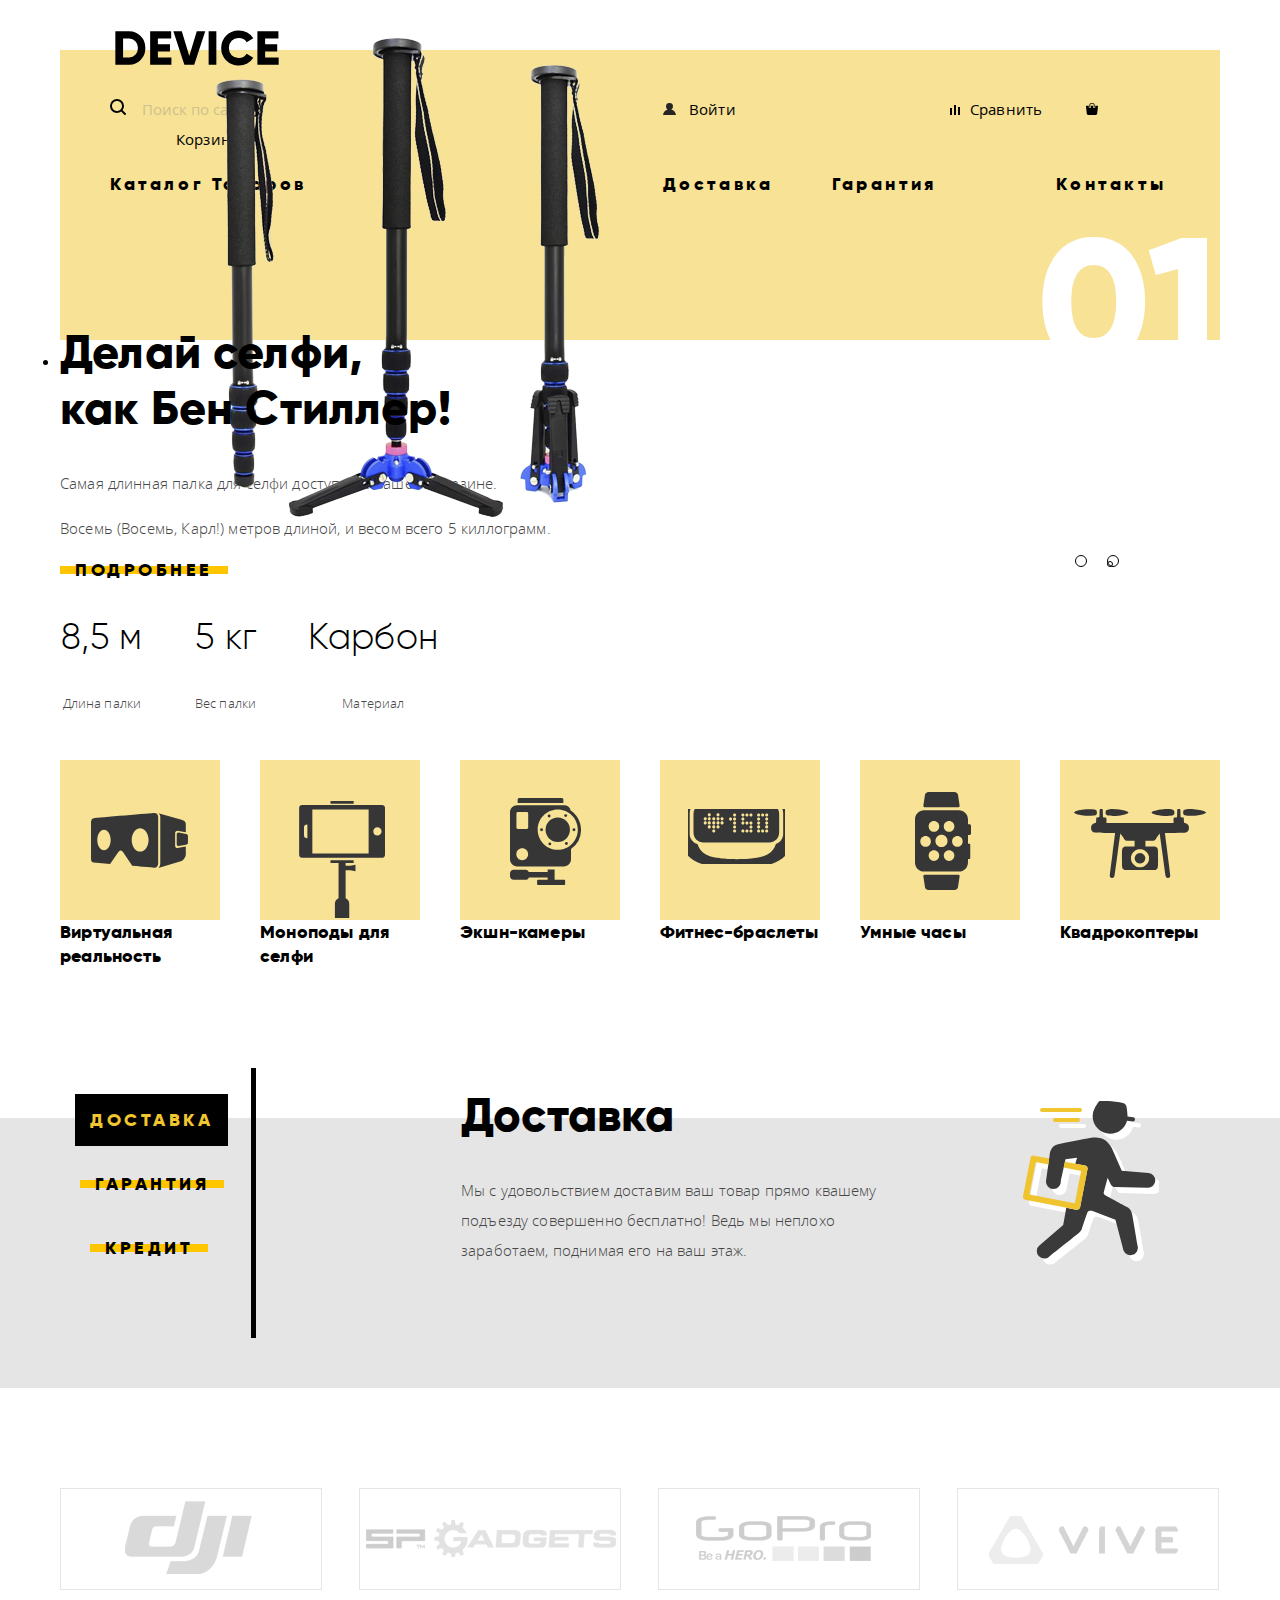
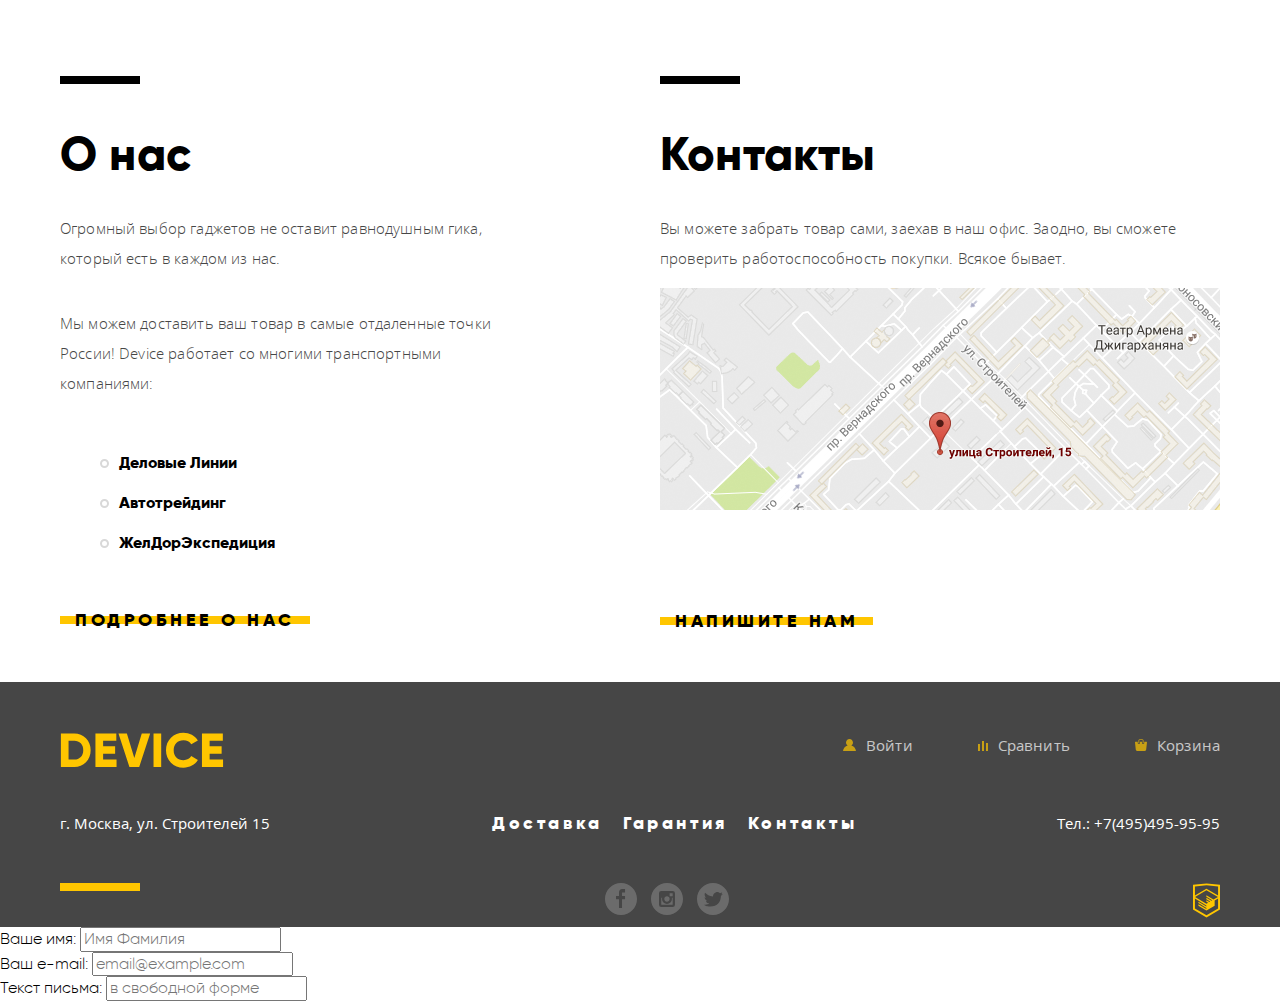
<file: index.html>
<!DOCTYPE html>
<html lang="ru">

<head>
  <meta charset="utf-8">
  <title>HTML Academy: Девайс</title>
  <link href="css/normalize.css" rel="stylesheet">
  <link rel="stylesheet" href="css/style.css">
</head>

<body>

  <header class="header">
    <nav class="head">

      <img src="img/logo-device.svg" class="logo-header" alt="Device логотип" width="164" height="36">

      <section class="header-main">
        <h2 class="vissually-hidden">меню шапки</h2>
        <form class="search-form" method="post" action="search">
          <label for="appointment-search" class="user search"></label>
          <input id="appointment-search" type="text" name="search" value="" placeholder="Поиск по сайту">
        </form>

        <div class="header-user">
          <a class="user header-login" href="#">Войти</a>
          <a class="user header-compare" href="compare.html">Сравнить</a>
          <a class="user header-cart" href="cart.html">Корзина</a>
        </div>
      </section>
      <div class="section-links">
        <ul class="header-info">
          <li><a class="link catalog" href="catalog.html">Каталог Товаров</a></li>
          <li><a class="link header-delivery" href="delivery.html">Доставка</a></li>
          <li><a class="link header-warranty" href="warranty.html">Гарантия</a></li>
          <li><a class="link header-contacts" href="contacts.html">Контакты</a></li>
        </ul>
        <!--
        <ul class="links-item">
          <li><a class="item" href="inner.html">Виртуальная реальность</a></li>
          <li><a class="item item-current" href="inner.html">Моноподы для селфи</a></li>
          <li><a class="item" href="inner.html">Экшн-камеры</a></li>
          <li><a class="item" href="inner.html">Фитнес-браслеты</a></li>
          <li><a class="item" href="inner.html">Умные-часы</a></li>
          <li><a class="item" href="inner.html">Квадрокоптеры</a></li>
        </ul>
      -->
      </div>
    </nav>
  </header>


  <main class="main index">
    <section class="main-content">
      <div class="device-container">
        <h2 class="visually-hidden">устройства</h2>
        <input class="visually-hidden" type="radio" id="monopod" name="switch" checked>
        <input class="visually-hidden" type="radio" id="bracelet" name="switch">
        <input class="visually-hidden" type="radio" id="drone" name="switch">
        <div class="controls-slide">
          <label class="controls-item controls-item--1" for="monopod">Первый</label>
          <label class="controls-item controls-item--2" for="bracelet">Второй</label>
          <label class="controls-item controls-item--3" for="drone">Третий</label>
        </div>
        <ul class="device-sliders">
          <li class="device-item monopod-block">
            <span class="number">
              01
            </span>
            <img class="monopod-slider painting" src="img/slider-1.png" alt="селфи палка" width="384" height="486">

            <div class="specification">
              <h1>Делай селфи,
                <br>
                как Бен Стиллер!</h1>
              <p>Самая длинная палка для селфи доступна в нашем магазине.</p>
              <p>Восемь (Восемь, Карл!) метров длиной, и весом всего 5 киллограмм.</p>
              <a class="link-info" href="#">подробнее</a>
              <table>
                <tr class="settings">
                  <td>8,5 м</td>
                  <td>5 кг</td>
                  <td>Карбон</td>
                </tr>
                <tr class="settings">
                  <th>Длина палки</th>
                  <th>Вес палки</th>
                  <th>Материал</th>
                </tr>
              </table>
            </div>
          </li>
      </div>
    </section>
    <!--
          <li class="device-item bracelet-block">
            <span class="number">
              02
            </span>
            <img class="bracelet-slider painting" src="img/slider-2.png" alt="браслет" width="345" height="485">
            <div class="specification">
              <h1>Худеем
                <br>
                правильно</h1>
              <p>Мотивирующие фитнес-браслеты помогут найти в себе силы</p>
              <p>не пропускать занятия и соблюдать диету.</p>
              <a class="link-info" href="#">подробнее</a>
              <table>
                <tr class="settings">
                  <td>48 часов</td>
                </tr>
                <tr class="settings">
                  <th>без перезарядки</th>
                </tr>
              </table>
            </div>
          </li>

          <li class="device-item drone-block">
            <span class="number">
              03
            </span>
            <img class="drone-slider painting" src="img/slider-3.png" alt="браслет" width="526" height="334"> mf
            <div class="specification">
              <h1>Порхает как бабочка,
                <br>
                жалит как пчела</h1>
              <p>Это обычный, на первый взгляд, квадрокоптер оснащен</p>
              <p>мощным лазером, замаскированным под стандартную камеру.</p>
              <a class="link-info" href="#">подробнее</a>
              <table>
                <tr class="settings">
                  <td>800 м</td>
                  <td>50 м</td>
                </tr>
                <tr class="settings">
                  <th>дальность полета</th>
                  <th>радиус поражения</th>
                </tr>
              </table>
            </div>
          </li>
        </ul>
      </div>
    </section>
  -->

    <div class="catalog-sections">
      <a class="link virt" href="#">Виртуальная реальность</a>
      <a class="link monopod" href="#">Моноподы для селфи</a>
      <a class="link camera" href="#">Экшн-камеры</a>
      <a class="link bracelet" href="#">Фитнес-браслеты</a>
      <a class="link clock" href="#">Умные часы</a>
      <a class="link drone" href="#">Квадрокоптеры</a>
    </div>

    <section class="slider">
      <div class="container">
        <input class="visually-hidden" type="radio" id="delivery" name="toggle" checked>
        <input class="visually-hidden" type="radio" id="warranty" name="toggle">
        <input class="visually-hidden" type="radio" id="credit" name="toggle">
        <div class="slider-controls">
          <label class="link-info slider-controls-item--1" for="delivery">Доставка</label>
          <label class="link-info slider-controls-item--2" for="warranty">Гарантия</label>
          <label class="link-info slider-controls-item--3" for="credit">Кредит</label>
        </div>
        <ul class="slider-list">
          <li class="slider-item slide-delivery">
            <h1>Доставка</h1>
            <p>Мы с удовольствием доставим ваш товар прямо квашему подъезду совершенно бесплатно!
              Ведь мы неплохо заработаем, поднимая его на ваш этаж.</p>
          </li>
          <li class="slider-item slide-warranty">
            <h1>Гарантия</h1>
            <p>Если из-за возгорания купленного у нас товара у вас сгорит дом — не переживайте, мы выдадим вам новый. 
              Товар, не дом, конечно же.</p>
          </li>
          <li class="slider-item slide-credit">
            <h1>Кредит</h1>
            <p>Залезть в долговую яму стало проще! Кредитные консультанты подберут для вас наиболее выгодные 
              условия кредита. Выгодные для нашего банка, разумеется.</p>
          </li>
        </ul>
      </div>
    </section>

    <div class="partners">
      <a href="#"><img class="label dji" src="img/dji.png" alt="DJI" width="260" height="100"></a>
      <a href="#"><img class="label spg" src="img/spg.png" alt="SPGadgets" width="260" height="100"></a>
      <a href="#"><img class="label gopro" src="img/gopro.png" alt="GoPro" width="260" height="100"></a>
      <a href="#"><img class="label vive" src="img/vive.png" alt="VIVE" width="260" height="100"></a>
    </div>
    <section class="main-info">
      <h2 class="vissually-hidden">информация о магазине</h2>
      <div class="about">
        <h1>О нас</h1>
        <p>Огромный выбор гаджетов не оставит равнодушным гика, который есть в каждом из нас.
        </p>
        <p>
          Мы можем доставить ваш товар в самые отдаленные точки России!
          Device работает со многими транспортными компаниями:
        </p>
        <ul class="list">
          <li>Деловые Линии</li>
          <li>Автотрейдинг</li>
          <li>ЖелДорЭкспедиция</li>
        </ul>
        <a class="link-info more" href="#">подробнее о нас</a>
      </div>

      <div class="contacts">
        <h1>Контакты</h1>
        <p>Вы можете забрать товар сами, заехав в наш офис. Заодно, вы сможете
          проверить работоспособность покупки. Всякое бывает.
        </p>
        <img class="maps" src="img/map.png" alt="maps" width="560" height="222">
        <a class="link-info write" href="#">напишите нам</a>
      </div>
    </section>
  </main>

  <footer class="footer">
    <section class="footer-content">
      <h2 class="vissually-hidden">контент подвала</h2>
      <img src="img/logo-F.svg" class="logo-footer" alt="Device" width="164" height="36">
      <div class="footer-user">
        <a class="user footer-login" href="login-link">Войти</a>
        <a class="user footer-compare" href="compare.html">Сравнить</a>
        <a class="user footer-cart" href="cart.html">Корзина</a>
      </div>
      <div class="footer-info">
        <p>г. Москва, ул. Строителей 15</p>
        <ul>
          <li><a class="link footer-delivery" href="delivery.html">Доставка</a></li>
          <li><a class="link footer-warranty" href="warrantiy.html">Гарантия</a></li>
          <li><a class="link footer-contacts" href="contacts.html">Контакты</a></li>
        </ul>
        <p>Тел.: +7(495)495-95-95</p>
      </div>
      <section class="social-block">
        <h2 class="vissually-hidden">соц. сети</h2>
        <div class="social-link">
          <a class="social fbook" href="#"></a>
          <a class="social insta" href="#"></a>
          <a class="social twit" href="#"></a>
        </div>
        <div class="htmlacademy">
          <a href="https://htmlacademy.ru/intensive/htmlcss">
            <img class="logo-html" src="img/logo-html.svg" alt="htmllogo" width="27" height="35"></a>
        </div>
      </section>
    </section>
  </footer>


  <section class="modal modal-login">
    <form class="user-form" method="post" action="user">
      <div class="appointment-item">
        <label for="appointment-name">Ваше имя:</label>
        <input id="appointment-name" type="text" name="name" value="" placeholder="Имя Фамилия">
      </div>
      <div class="appointment-item">
        <label for="appointment-email">Ваш e-mail:</label>
        <input id="appointment-email" type="text" name="email" value="" placeholder="email@example.com">
      </div>
      <div class="appointment-item">
        <label for="appointment-mail">Текст письма:</label>
        <input id="appointment-mail" type="text" name="mail" value="" placeholder="в свободной форме">
      </div>
    </form>
  </section>

</body>

</html>
</file>
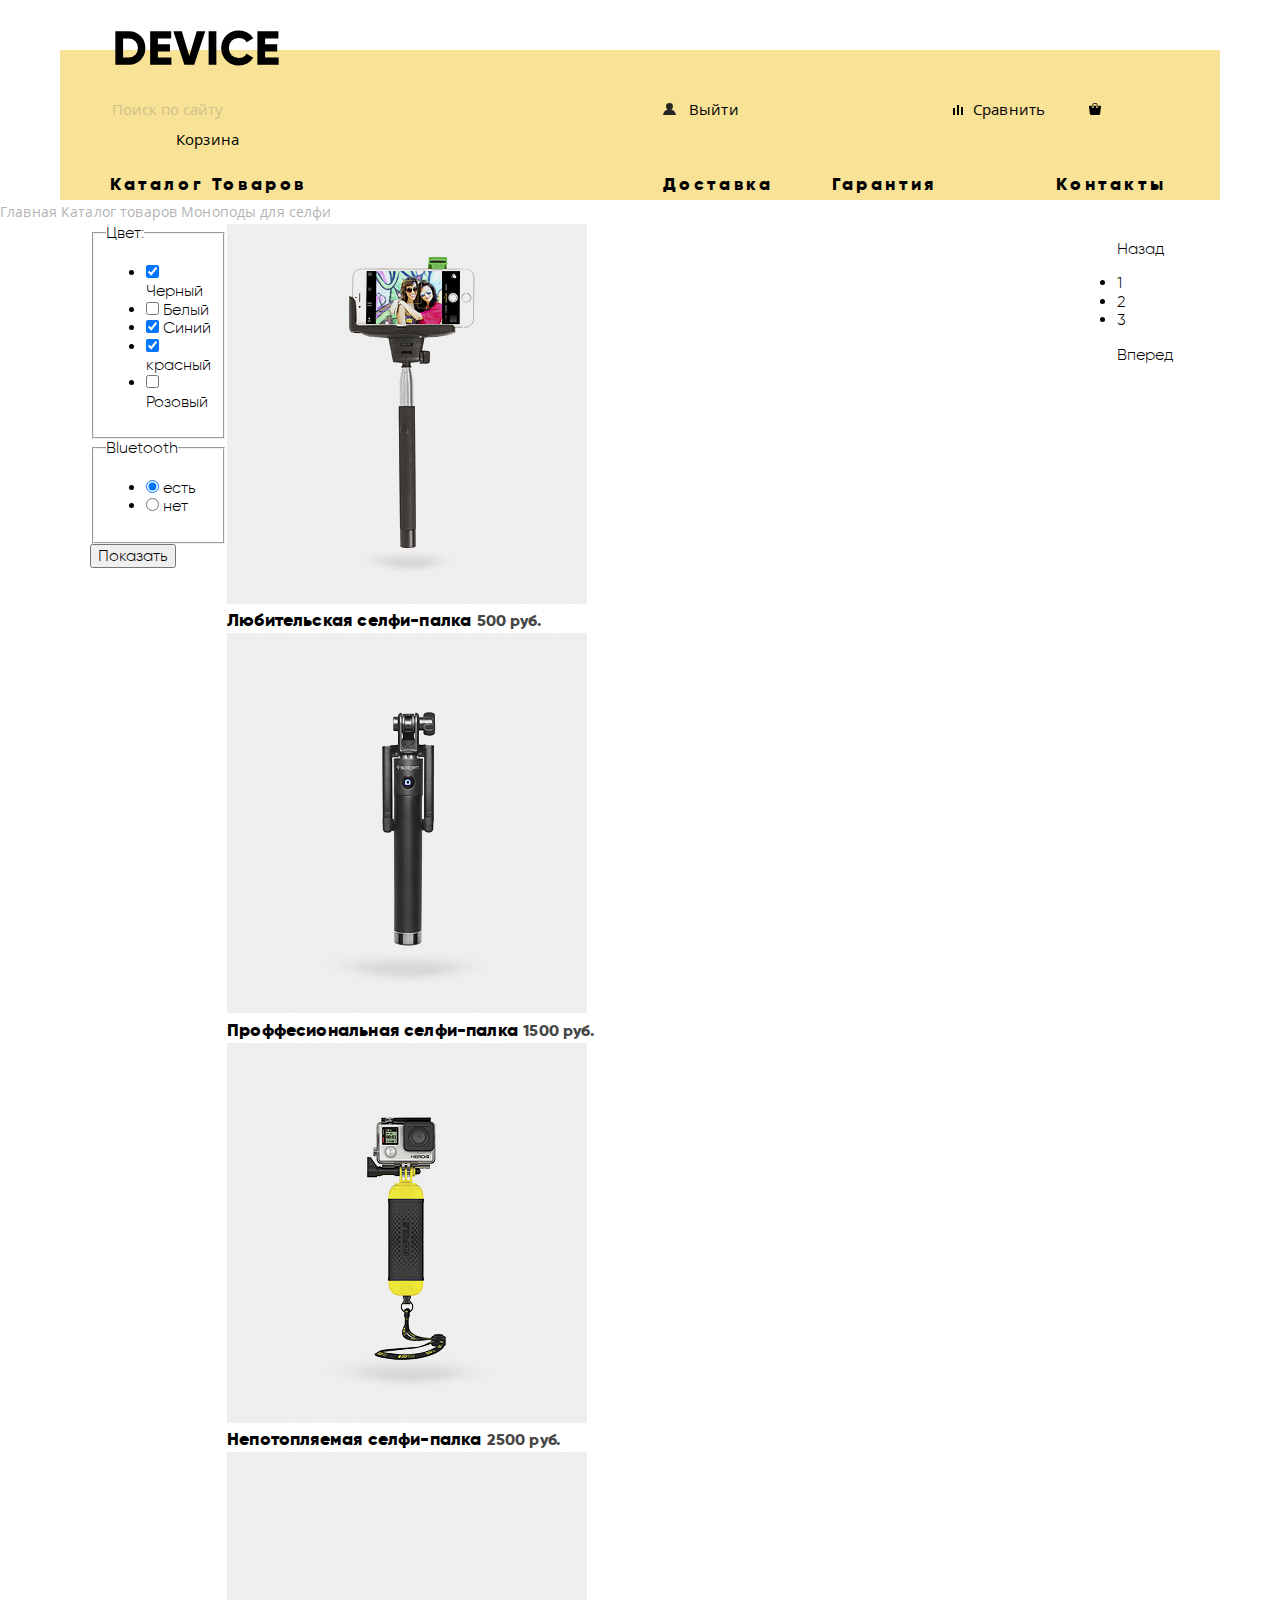
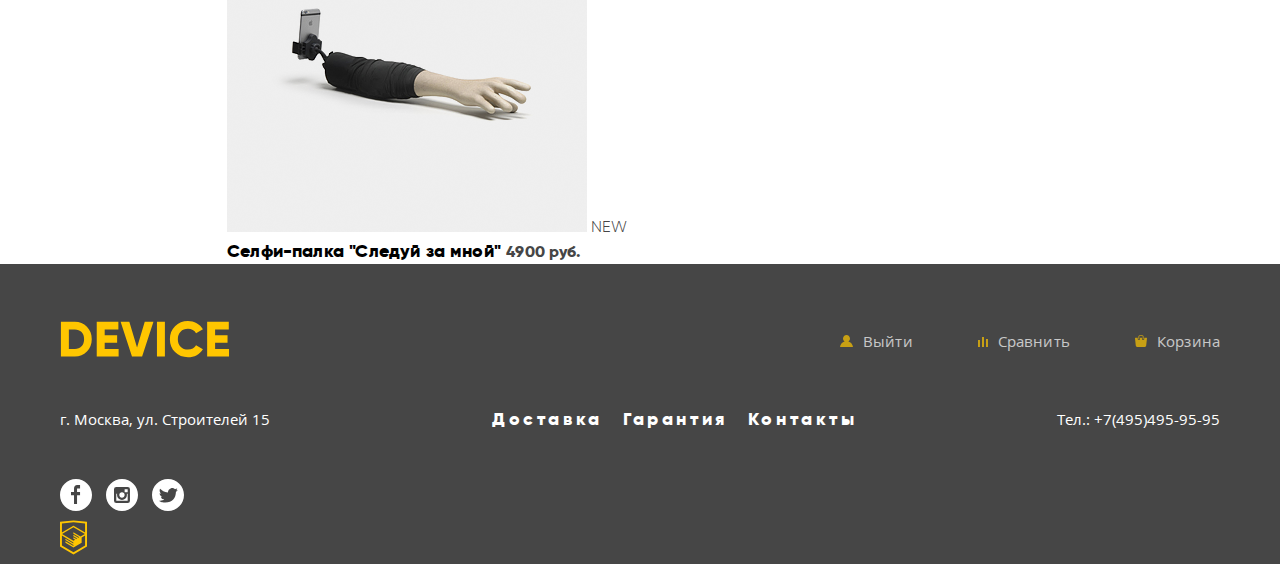
<file: inner.html>
<!DOCTYPE html>
<html lang="ru">

<head>
  <meta charset="utf-8">
  <title>HTML Academy: Девайс</title>
  <link href="css/normalize.css" rel="stylesheet">
  <link rel="stylesheet" href="css/style.css">
</head>

<body>
  <header class="header">

    <a href="index.html"><img src="img/logo-device.svg" class="logo-header" alt="Device" width="164" height="36"></a>

    <nav class="head">
      <section class="header-main">
        <form class="search-form" method="post" action="search">
          <label for="appointment-search" class="search"></label>
          <input id="appointment-search" type="text" name="search" value="" placeholder="Поиск по сайту">
        </form>

        <div class="header-user">
          <a class="user header-login" href="#">Выйти</a>
          <a class="user header-compare" href="compare.html">Сравнить</a>
          <a class="user header-cart" href="cart.html">Корзина</a>
        </div>

        <ul class="header-info">
          <li><a class="link catalog" href="catalog.html">Каталог Товаров</a></li>
          <li><a class="link header-delivery" href="delivery.html">Доставка</a></li>
          <li><a class="link header-warranty" href="warranty.html">Гарантия</a></li>
          <li><a class="link header-contacts" href="contacts.html">Контакты</a></li>
        </ul>
      </section>
      <!--
      <div class="section-links">
        <ul class="links-item">
          <li><a class="item" href="inner.html">Виртуальная реальность</a></li>
          <li><a class="item item-current" href="inner.html">Моноподы для селфи</a></li>
          <li><a class="item" href="inner.html">Экшн-камеры</a></li>
          <li><a class="item" href="inner.html">Фитнес-браслеты</a></li>
          <li><a class="item" href="inner.html">Умные-часы</a></li>
          <li><a class="item" href="inner.html">Квадрокоптеры</a></li>
        </ul>
      </div>
    -->
    </nav>
  </header>

  <main class="main inner">
    <section class="main-content">
      <section class="inner-header">
        <a class="breadcrumbs index" href="index.html">Главная</a>
        <a class="breadcrumbs catalog" href="inner.html">Каталог товаров</a>
        <a class="breadcrumbs monopod-current">Моноподы для селфи</a>
      </section>

      <section class="catalog-item">
        <form class="filter" method="post" action="#">
          <fieldset>
            <legend>Цвет:</legend>
            <ul>
              <li>
                <input type="checkbox" name="black" id="filter-black" checked>
                <label for="filter-black">
                  Черный
                </label>
              </li>
              <li>
                <input type="checkbox" name="white" id="filter-white">
                <label for="filter-white">
                  Белый
                </label>
              </li>
              <li>
                <input type="checkbox" name="blue" id="filter-blue" checked>
                <label for="filter-blue">
                  Синий
                </label>
              </li>
              <li>
                <input type="checkbox" name="red" id="filter-red" checked>
                <label for="filter-red">
                  красный
                </label>
              </li>
              <li>
                <input type="checkbox" name="pink" id="filter-pink">
                <label for="filter-pink">
                  Розовый
                </label>
              </li>
            </ul>
          </fieldset>
          <fieldset>
            <legend>Bluetooth</legend>
            <ul>
              <li>
                <input type="radio" name="Bluetooth" value="ok" id="filter-ok" checked>
                <label for="filter-ok">
                  есть
                </label>
              </li>
              <li>
                <input type="radio" name="Bluetooth" value="no" id="filter-no">
                <label for="filter-no">
                  нет
                </label>
              </li>
            </ul>
          </fieldset>
          <button type="submit">Показать</button>
        </form>

        <section class="catalog-list">
          <div class="link-item">
            <a href="#">
              <img src="item/item-1.png" alt="lubitel" width="360" height="380">
              <div class="price">
                <b>Любительская селфи-палка</b>
                <span>500 руб.</span>
              </div>
            </a>

            <a href="#">
              <img src="item/item-2.png" alt="prof" width="360" height="380">
              <div class="price">
                <b>Проффесиональная селфи-палка</b>
                <span>1500 руб.</span>
              </div>
            </a>

            <a href="#">
              <img src="item/item-3.png" alt="potop" width="360" height="380">
              <div class="price">
                <b>Непотопляемая селфи-палка</b>
                <span>2500 руб.</span>
              </div>
            </a>

            <a href="#">
              <img src="item/item-4.png" alt="zamnoi" width="360" height="380">
              <span class="item-badge">NEW</span>
              <div class="price">
                <b>Селфи-палка "Следуй за мной"</b>
                <span>4900 руб.</span>
              </div>
            </a>

          </div>
        </section>

        <section>
          <figure>
            <a href="#" class="button gallery-button gallery-button-back">Назад</a>
          </figure>

          <ul class="pagination-list">
            <li class="pagination-item pagination-item-current"><a href="#">1</a></li>
            <li class="pagination-item"><a href="#">2</a></li>
            <li class="pagination-item"><a href="#">3</a></li>

          </ul>
          <figure>
            <a href="" class="button gallery-button gallery-button-next">Вперед</a>
          </figure>
        </section>

      </section>
  </main>

  <footer class="footer">
    <section class="footer-content">
      <a href="index.html"><img src="img/logo-F.svg" class="logo-footer" alt="Device" width="170" height="50"></a>
      <div class="footer-user">
        <a class="user footer-login" href="login-link">Выйти</a>
        <a class="user footer-compare" href="compare.html">Сравнить</a>
        <a class="user footer-cart" href="cart.html">Корзина</a>
      </div>
      <section class="footer-info">
        <p>г. Москва, ул. Строителей 15</p>
        <ul>
          <li><a class="link footer-delivery" href="delivery.html">Доставка</a></li>
          <li><a class="link footer-warranty" href="warrantiy.html">Гарантия</a></li>
          <li><a class="link footer-contacts" href="contacts.html">Контакты</a></li>
        </ul>
        <p>Тел.: +7(495)495-95-95</p>
      </section>
      <section class="footer-bottom ">
        <div class="footer-social">
          <a class="social fbook" href="#"></a>
          <a class="social insta" href="#"></a>
          <a class="social twit" href="#"></a>
        </div>
        <div class="htmlacademy">
          <a href="https://htmlacademy.ru/intensive/htmlcss">
            <img class="logo-html" src="img/logo-html.svg" alt="htmllogo" width="27" height="35"></a>
        </div>
      </section>
    </section>
  </footer>
</body>

</html>
</file>
<file: css/style.css>
@font-face {
    font-family: "Gilroy";
        src: url("../fonts/gilroyextrabold.woff2") format("woff2"),
             url("../fonts/gilroyextrabold.woff") format("woff");
    font-weight: bold;
    font-style: normal;
}

@font-face {
    font-family: "Gilroy";
        src: url("../fonts/gilroylight.woff2") format("woff2"),
             url("../fonts/gilroylight.woff") format("woff");
    font-weight: normal;
    font-style: normal;
}

@font-face {
    font-family: "OpenSans";
    src: url("../fonts/opensans.woff2") format("woff2"),
    url("../fonts/opensans.woff") format("woff");
    font-weight: normal;
    font-style: normal;
}

@font-face {
    font-family: "OpenSans";
    src: url("../fonts/opensanslight.woff2") format("woff2"),
        url("../fonts/opensanslight.woff") format("woff");
    font-weight: 100;
    font-style: normal;
}

body {
  margin: 0;

  font-family: "Gilroy", "OpenSans", sans-serif;

  color: #000000;

  background-color: #ffffff;

}

a {
  text-decoration: none;
  color: #000000;
  }

.vissually-hidden {
  display: none;
}

.header {
  position:relative;
  width: 1160px;
  height: 150px;
  margin: auto;
  background: #F7E296;
}

.header a:hover{
  opacity: 0.6;
}

.header a:active {
  opacity: 0.3;
}

.head {
  margin: 50px;
}

.logo-header {
  position: absolute;
  top: -20px;
  left: 55px;
}

.header-main {
  display: inline-block;
  font-family: "OpenSans",sans-serif;
  font-size: 15px;
  letter-spacing: 0.15px;
  line-height: 30px;
}

.header-user {
  margin-top: -30px;
  margin-left: 66px;
}

.search-form input {
  margin-top: 50px;
  opacity: 0.3;
  border: 0px;
  background: transparent;
}

.header-login {
  margin-left: 487px;
}

.header-compare {
  margin-left: 210px;
}

.header-cart {
  margin-left: 40px;
}

.user::before {
  display: inline-block;
  content: "";
  margin-right: 10px;
}

.search::before {
  margin-left: 0px;
  width: 16px;
  height: 16px;
  background: url("../img/search.svg") 50% 50% no-repeat;
}

.header-login::before {
  margin-right: 13px;
  width: 13px;
  height: 12px;
  background: url("../img/user.svg") 50% 50% no-repeat;
}

.header-compare::before {
  width: 10px;
  height: 10px;
  background: url("../img/compare.svg") 50% 50% no-repeat;
}

.header-cart::before {
  width: 12px;
  height: 12px;
  background: url("../img/cart.svg") 50% 50% no-repeat;
}

.section-links {
  width: auto;
}

.header-info {
  list-style: none;
  font-family: "Gilroy",sans-serif;
  font-size: 18px;
  font-weight: bold;
  letter-spacing: 3.6px;
  line-height: 24px;
  margin-left: -40px;
}

.header-info li {
  display: inline-block;
}

.header-delivery {
  margin-left: 347px;
}

.header-warranty {
  margin-left: 50px;
}

.header-contacts {
  margin-left: 111px;
}

/*
.links-item {
  list-style: none;
  font-family: "OpenSans",sans-serif;
  font-size: 15px;
  letter-spacing: 0.15px;
  line-height: 36px;
}
*/

/*inner-->*/
.breadcrumbs {
  display: inline-block;
  list-style: none;
  opacity: 0.3;
  font-family: "OpenSans",sans-serif;
  font-size: 14px;
  letter-spacing: 0.14px;
  line-height: 24px;
}

.catalog-item {
  display: flex;
  width: 1100px;
  margin: auto;
}

.filter {
  width: 270px;
}

.link-item {
  width: 850px;
}

.link-item a {
  justify-content: space-between;
}

.price {
  font-family: "Gilroy",sans-serif;
  font-size: 18px;
  font-weight: bold;
  letter-spacing: 0.18px;
  line-height: 24px;
}

.inner span {
  font-family: "Gilroy",sans-serif;
  font-size: 16px;
  color: #464646;
  letter-spacing: 0.16px;
  text-align: right;
  line-height: 24px;
}

/*<--inner-/-index-->*/
.index h1 {
  font-family: "Gilroy" , sans-serif;
  font-size: 47px;
  color: #000000;
  letter-spacing: 0.17px;
  line-height: 56px;
  position: relative;
}

.index .link-info {
  position: relative;
  padding: 15px;
  font-family: "Gilroy", sans-serif;
  font-size: 18px;
  font-weight: bold;
  color: #000000;
  letter-spacing: 3.5px;
  line-height: 24px;
  text-transform: uppercase;
  text-align: center;
  z-index: 0;
}


.index .link-info:hover::before {
  height: 100%;
  background: #F0C52E;
}

.index p {
  font-family: "OpenSans",sans-serif;
  font-size: 15px;
  font-weight: 100;
  color: #464646;
  letter-spacing: 0.15px;
  line-height: 30px;
}

.link-info::before {
  position: absolute;
  display: inline-block;
  content: "";
  background: #FFC600;
  width: 100%;
  height: 8px;
  top: 50%;
  left: 0;
  transition: height 0.3s;
  transform: translateY(-50%);
  z-index: -1;
}

.device-container {
  width: 1160px;
  margin: auto;
}

.controls-slide {
  position: absolute;
  font-size: 0;
  bottom: 37%;
  right: 11%;
}

.controls-slide label {
  display: inline-block;
  width: 10px;
  height: 10px;
  margin-right: 20px;
  border: 1px solid #000000;
  border-radius: 50%;
}

#product-1:checked ~ .device-slider .device-item:nth-child(1) {
  display: block;
}

#product-2:checked ~ .device-slider .device-item:nth-child(2) {
  display: block;
}

#product-3:checked ~ .device-slider .device-item:nth-child(3) {
  display: block;
}

#monopod:checked ~ .controls-slide .controls-item[for="monopod"],
#bracelet:checked ~ .controls-slide .controls-item[for="bracelet"],
#drone:checked ~ .controls-slide .controls-item[for="drone"]
{
  position: absolute;
  left: 50%;
  top: 50%;
  width: 4px;
  height: 4px;
  border: 1px solid #000000;
  border-radius: 50%
}

ul.device-sliders {
    padding: 0;
}

.device-slider {
  display: flex;
  position: relative;
  list-style: none;
}

.number {
  position: absolute;
  font-family: "Gilroy", sans-serif;
  font-size: 180px;
  color: #FFFFFF;
  letter-spacing: 0.36px;
  font-weight: bold;
  background-image: linear-gradient(#F7E296,#F7E296);
  width: 1160px;
  height: 140px;
  margin-bottom: -62px;
  text-align: right;
  top: 200px;
}

.device-item {
  width: 100%;
}

.specification {
  max-width: 45%;
  padding-top: 77px;
}

.painting {
  position: absolute;
  top: 34px;
  left: 215px;
}

table {
  border-spacing: 50px 30px;
  margin-left: -50px;
}


.settings td {
  font-family: "Gilroy",sans-serif;
  font-size: 36px;
  color: #000000;
  font-weight: 400;
  letter-spacing: 0.36px;
  line-height: 48px;
}

.settings th {
  font-family: "OpenSans",sans-serif;
  font-size: 13px;
  font-weight: 100;
  color: #464646;
  letter-spacing: 0.13px;
  line-height: 20px;
}

.catalog-sections {
  display: flex;
  width: 1160px;
  margin: auto;
  justify-content: space-between;
  margin-bottom: 150px;
}

.catalog-sections .link {
  width: 160px;
  font-family: "Gilroy" , sans-serif;
  font-size: 18px;
  font-weight: bold;
  color: #000000;
  letter-spacing: 0.18px;
  line-height: 24px;
  text-align: left;
}

.catalog-sections .link:active {
  opacity: 0.3;
}

.catalog-sections .link::before {
  display: block;
  content: "";
  background: #F7E296;
  width: 160px;
  height: 160px;
}

.catalog-sections a {
  position: relative;
}

.catalog-sections .virt::after {
  position: absolute;
  top: 53px;
  left: 31px;
  display: block;
  content: "";
  background: url("../img/virt.svg") 50% 50% no-repeat;
  width: 97px;
  height: 55px;
}

.catalog-sections .monopod::after {
  position: absolute;
  top: 41px;
  left: 38px;
  display: block;
  content: "";
  background: url("../img/monopod.svg") 50% 50% no-repeat;
  width: 87px;
  height: 117px;
}

.catalog-sections .camera::after {
  position: absolute;
  top: 38px;
  left: 49px;
  display: block;
  content: "";
  background: url("../img/camera.svg") 50% 50% no-repeat;
  width: 72px;
  height: 88px;
}

.catalog-sections .bracelet::after {
  position: absolute;
  top: 49px;
  left: 28px;
  display: block;
  content: "";
  background: url("../img/bracelet.svg") 50% 50% no-repeat;
  width: 97px;
  height: 55px;
}

.catalog-sections .clock::after {
  position: absolute;
  top: 32px;
  left: 55px;
  display: block;
  content: "";
  background: url("../img/clock.svg") 50% 50% no-repeat;
  width: 57px;
  height: 98px;
}

.catalog-sections .drone::after {
  position: absolute;
  top: 49px;
  left: 13px;
  display: block;
  content: "";
  background: url("../img/drone.svg") 50% 50% no-repeat;
  width: 133px;
  height: 70px;
}

.catalog-sections .link:hover::before{
  background: #F0C52E;
  opacity: 1;
}

/*-------------------*/
.slider {
  position: relative;
  background-color: #E5E5E5;
}

.container {
  display: flex;
  width: 1160px;
  margin: auto;
}

.visually-hidden {
  position: absolute;
  width: 1px;
  height: 1px;
  margin: -1px;
  padding: 0;
  overflow: hidden;
  border: 0;
  clip: rect(0 0 0 0)
}

.slider-controls {
  max-width: 10%;
  border-right: 5px solid black;
  padding-right: 60px;
  height: 270px;
  top: -50px;
  left: 15px;
  position: relative;
}

.slider-controls label:active {
  color: #F0C52E;
}

.slider-controls .link-info:active::before {
  background: #000000;
}

.slider-controls .link-info {
  bottom: -40px;
}

.slider-controls .link-info:nth-child(2) {
  bottom: -80px;
  left: 5px;
}
.slider-controls .link-info:nth-child(3) {
  bottom: -120px;
  left: 15px;
}

.slider-list {
  position: relative;
  width: 100%;
  left: 180px;
  top: -78px;
  list-style: none;
}

.slider-item {
  display: none;
}

.slider-item p {
  max-width: 47%;
}

.slide-credit p {
  max-width: 49%;
}

.slide-delivery {
  position: absolute;
  background: url("../img/delivery.svg") 70% 75% no-repeat;
}

.slide-warranty {
  position: absolute;
  background: url("../img/warranty.svg") 70% 75% no-repeat;
}

.slide-credit {
  position: absolute;
  background: url("../img/credit.svg") 70% 65% no-repeat;
}

#delivery:checked ~ .slider-list .slider-item:nth-child(1) {
  display: block;
}

#warranty:checked ~ .slider-list .slider-item:nth-child(2) {
  display: block;
}

#credit:checked ~ .slider-list .slider-item:nth-child(3) {
  display: block;
}

#delivery:checked ~ .slider-controls .link-info[for="delivery"],
#warranty:checked ~ .slider-controls .link-info[for="warranty"],
#credit:checked ~ .slider-controls .link-info[for="credit"] {
  color: #F0C52E;
  background-color: #000000;
  opacity: 1;
}
/*------*/
.partners {
  display: flex;
  max-width: 1160px;
  margin: 100px auto;
  }

.label {
  border: 1px solid #E5E5E5;
}

.spg {
  margin: 0 37px;
}

.vive {
  margin-left: 37px;
}

.dji:hover {
  background: url("../img/djibright.png") 50% 50% no-repeat;
}

.spg:hover {
  background: url("../img/spgbright.png") 50% 50% no-repeat;
}

.gopro:hover {
  background: url("../img/goprobright.png") 50% 50% no-repeat;
}

.vive:hover {
  background: url("../img/vivebright.png") 50% 50% no-repeat;
}

.main-info {
  display: flex;
  max-width: 1160px;
  margin: auto;
  flex-wrap: wrap;
  justify-content: space-between;
  align-items: stretch;
  margin-bottom: 50px;
}

.about {
  flex-basis: auto;
  width: 466px;
    }

.main-info h1::after {
  position: absolute;
  display: inline-block;
  content: "";
  background: #000000;
  width: 80px;
  height: 8px;
  left: 0;
  top: -50px;
}

.contacts {
  width: 560px;
  }

.about p {
  margin-bottom: 35px;
}

.list {
  list-style: none;
  font-family: "Gilroy",sans-serif;
  font-size: 16px;
  font-weight: bold;
  color: #000000;
  letter-spacing: 0;
  line-height: 40px;
  margin-top: 45px;
  margin-bottom: 45px;
}

.list li::before {
  display: inline-block;
  content: "";
  border-radius: 50% ;
  border: 2px solid #D8D8D8;
  width: 5px;
  height: 5px;
  margin-right: 10px;
}

.maps img {
  width: 100%;
  height: auto;
}

.contacts a {
  top: 94px;
}

.footer {
  font-family: "OpenSans",sans-serif;
  font-size: 15px;
  letter-spacing: 0;
  line-height: 30px;
  color: #FFFFFF;
  background: #464646;
  width: auto;
}

.footer-content {
  max-width: 1160px;
  margin: auto;
}

.footer a {
  color: #ffffff;
}

.footer a:hover{
  opacity: 0.6;
}

.footer a:active {
  opacity: 0.3;
}

.logo-footer {
  margin-top: 50px;
}

.footer-user {
  list-style: none;
  opacity: 0.7;
  letter-spacing: 0.15px;
  line-height: 36px;
  display: flex;
  justify-content: flex-end;
  align-items: flex-start;
  margin-top: -50px;
}

.footer-login {
  margin-right: 65px;
  }

.footer-compare {
  margin-right: 65px;
}

.footer-login::before {
  width: 13px;
  height: 12px;
  background: url("../img/user-footer.svg") 50% 50% no-repeat;
  }

.footer-compare::before {
  width: 10px;
  height: 10px;
  background: url("../img/compare-footer.svg") 50% 50% no-repeat;
}

.footer-cart::before {
  width: 12px;
  height: 12px;
  background: url("../img/cart-footer.svg") 50% 50% no-repeat;
  }

.footer-info {
  display: flex;
  justify-content: space-between;
  margin: 30px auto;
}

.footer-info ul {
  display: flex;
  list-style: none;
  font-family: "Gilroy",sans-serif;
  font-size: 18px;
  font-weight: bold;
  letter-spacing: 3.6px;
  line-height: 24px;
  width: 33%;
}

.footer-warranty {
  margin: 0 20px;
}

.social-block {
  position: relative;
  display: flex;
  justify-content: space-between;
}

.social-block::before {
  position: absolute;
  display: inline-block;
  content: "";
  background: #FFC600;
  width: 80px;
  height: 8px;
}

.social-link {
  margin-left: 47%;
  opacity: 0.2;
}

.social::before {
  display: inline-block;
  content: "";
  width: 32px;
  height: 32px;
  bottom: 20px;
}

.fbook::before {
  background: url("../img/fb.svg") 50% 50% no-repeat;
}

.insta::before {
  margin: 0 10px;
  background: url("../img/instagram.svg") 50% 50% no-repeat;
}

.twit::before {
  background: url("../img/twitter.svg") 50% 50% no-repeat;
}
</file>
